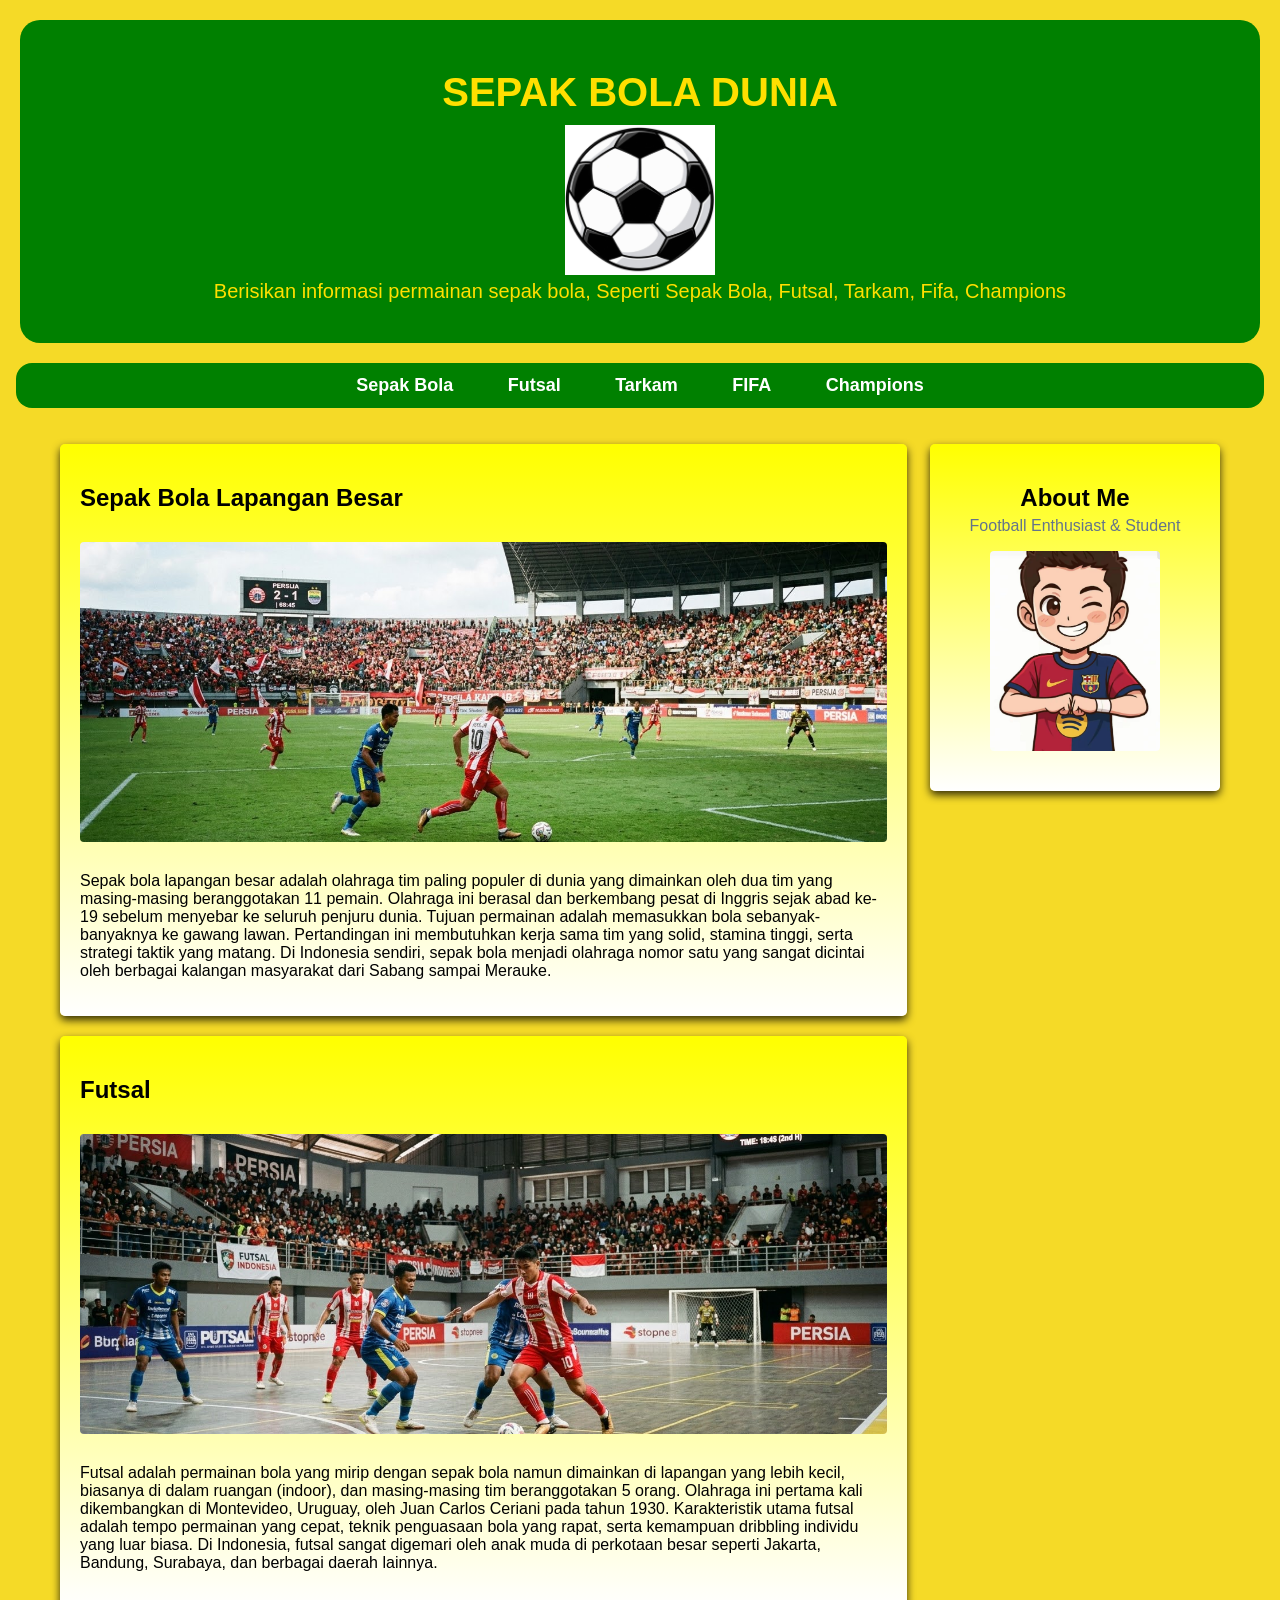
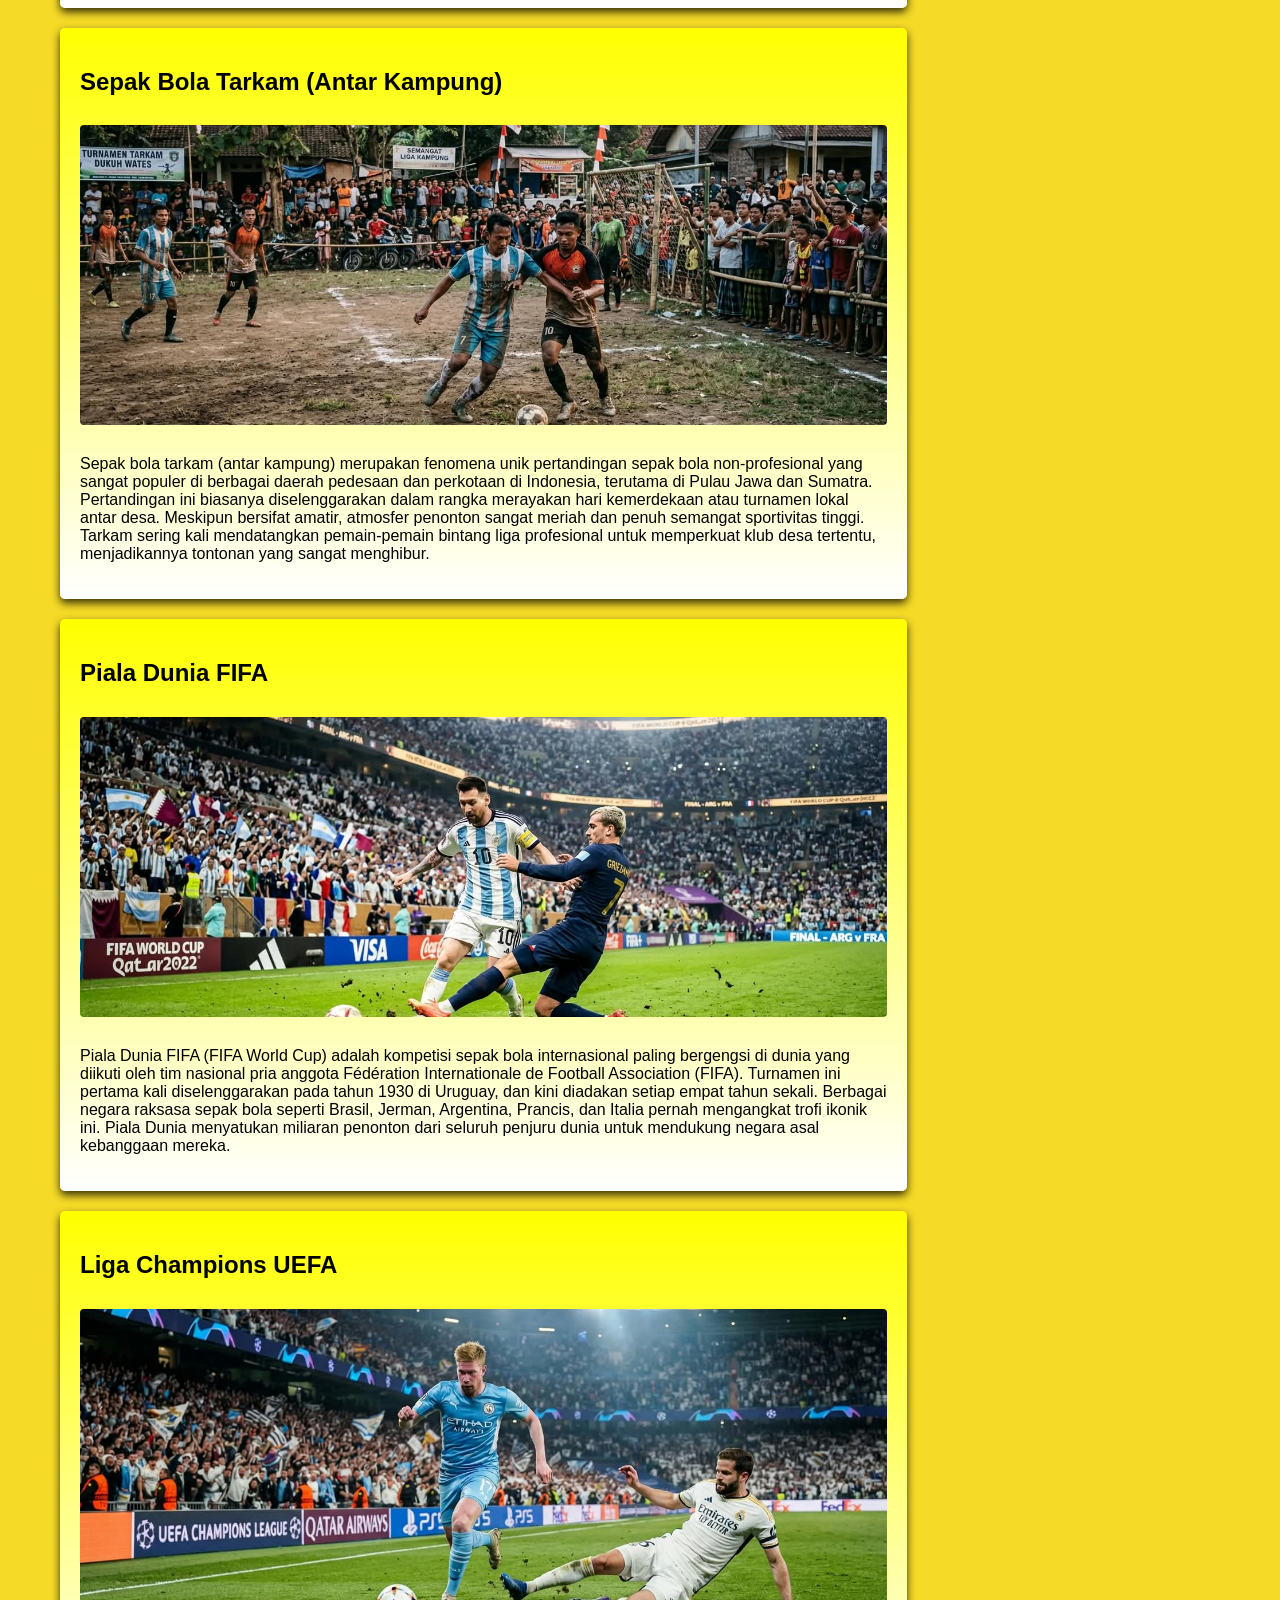
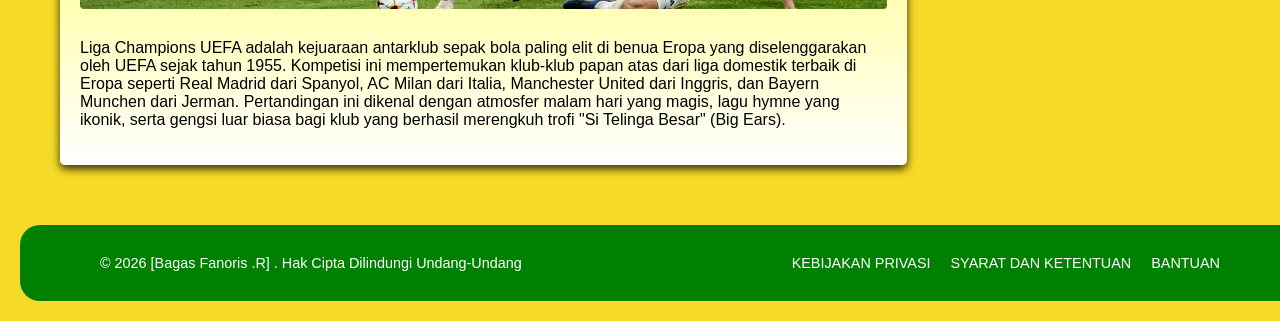
<file: index.html>
<!DOCTYPE html>
<html lang="id">
<head>
    <title>Latihan 16 Semantik</title>
    <link rel="stylesheet" href="Latihan 16 Permainan Sepak Bola.css">
</head>
<body>

    <header>
        <div class="jumbotron">
            <h1>SEPAK BOLA DUNIA</h1>
            <img src="gambar bola 1.jpeg">
            <h2>Berisikan informasi permainan sepak bola, Seperti Sepak Bola, Futsal, Tarkam, Fifa, Champions</h2>
        </div>
        <nav>
            <ul>
                <li><a href="#sepakbola">Sepak Bola</a></li>
                <li><a href="#futsal">Futsal</a></li>
                <li><a href="#tarkam">Tarkam</a></li>
                <li><a href="#fifa">FIFA</a></li>
                <li><a href="#champions">Champions</a></li>
            </ul>
        </nav>
    </header>

    <main>
        <div id="content">
            <article id="sepakbola" class="card">
                <h2>Sepak Bola Lapangan Besar</h2>
                <img src="sepak bola 1.jpeg" alt="Sepak Bola" class="featured-img">
                <p>Sepak bola lapangan besar adalah olahraga tim paling populer di dunia yang dimainkan oleh dua tim yang masing-masing beranggotakan 11 pemain. Olahraga ini berasal dan berkembang pesat di Inggris sejak abad ke-19 sebelum menyebar ke seluruh penjuru dunia. Tujuan permainan adalah memasukkan bola sebanyak-banyaknya ke gawang lawan. Pertandingan ini membutuhkan kerja sama tim yang solid, stamina tinggi, serta strategi taktik yang matang. Di Indonesia sendiri, sepak bola menjadi olahraga nomor satu yang sangat dicintai oleh berbagai kalangan masyarakat dari Sabang sampai Merauke.</p>
            </article>

            <article id="futsal" class="card">
                <h2>Futsal</h2>
                <img src="gambar futsal.jpeg" alt="Futsal" class="featured-img">
                <p>Futsal adalah permainan bola yang mirip dengan sepak bola namun dimainkan di lapangan yang lebih kecil, biasanya di dalam ruangan (indoor), dan masing-masing tim beranggotakan 5 orang. Olahraga ini pertama kali dikembangkan di Montevideo, Uruguay, oleh Juan Carlos Ceriani pada tahun 1930. Karakteristik utama futsal adalah tempo permainan yang cepat, teknik penguasaan bola yang rapat, serta kemampuan dribbling individu yang luar biasa. Di Indonesia, futsal sangat digemari oleh anak muda di perkotaan besar seperti Jakarta, Bandung, Surabaya, dan berbagai daerah lainnya.</p>
            </article>

            <article id="tarkam" class="card">
                <h2>Sepak Bola Tarkam (Antar Kampung)</h2>
                <img src="gambar futsal yang asli.jpeg" alt="Tarkam" class="featured-img">
                <p>Sepak bola tarkam (antar kampung) merupakan fenomena unik pertandingan sepak bola non-profesional yang sangat populer di berbagai daerah pedesaan dan perkotaan di Indonesia, terutama di Pulau Jawa dan Sumatra. Pertandingan ini biasanya diselenggarakan dalam rangka merayakan hari kemerdekaan atau turnamen lokal antar desa. Meskipun bersifat amatir, atmosfer penonton sangat meriah dan penuh semangat sportivitas tinggi. Tarkam sering kali mendatangkan pemain-pemain bintang liga profesional untuk memperkuat klub desa tertentu, menjadikannya tontonan yang sangat menghibur.</p>
            </article>

            <article id="fifa" class="card">
                <h2>Piala Dunia FIFA</h2>
                <img src="gambar sepak bola dunia yang asli.jpeg" alt="Piala Dunia FIFA" class="featured-img">
                <p>Piala Dunia FIFA (FIFA World Cup) adalah kompetisi sepak bola internasional paling bergengsi di dunia yang diikuti oleh tim nasional pria anggota Fédération Internationale de Football Association (FIFA). Turnamen ini pertama kali diselenggarakan pada tahun 1930 di Uruguay, dan kini diadakan setiap empat tahun sekali. Berbagai negara raksasa sepak bola seperti Brasil, Jerman, Argentina, Prancis, dan Italia pernah mengangkat trofi ikonik ini. Piala Dunia menyatukan miliaran penonton dari seluruh penjuru dunia untuk mendukung negara asal kebanggaan mereka.</p>
            </article>

            <article id="champions" class="card">
                <h2>Liga Champions UEFA</h2>
                <img src="gambar sepak bola liga.jpeg" alt="Liga Champions" class="featured-img">
                <p>Liga Champions UEFA adalah kejuaraan antarklub sepak bola paling elit di benua Eropa yang diselenggarakan oleh UEFA sejak tahun 1955. Kompetisi ini mempertemukan klub-klub papan atas dari liga domestik terbaik di Eropa seperti Real Madrid dari Spanyol, AC Milan dari Italia, Manchester United dari Inggris, dan Bayern Munchen dari Jerman. Pertandingan ini dikenal dengan atmosfer malam hari yang magis, lagu hymne yang ikonik, serta gengsi luar biasa bagi klub yang berhasil merengkuh trofi "Si Telinga Besar" (Big Ears).</p>
            </article>
        </div>

        <aside>
            <article class="profile card">
                <header>
                    <h2>About Me</h2>
                    <p>Football Enthusiast & Student</p>
                </header>
                <section>
                    <figure>
                        <img src="gambar fbc.jpeg" alt="Profil" class="profile img"/>
                    </figure>
                </section>
            </article>    
        </aside>
    </main>    
    <footer class="footer">
            <div class="footer-content">
                <p>&copy; 2026 [Bagas Fanoris .R] . Hak Cipta Dilindungi Undang-Undang</p>
                <ul class="footer-links">
                    <li><a href="#privacy">KEBIJAKAN PRIVASI </a></li>
                    <li><a href="#term">SYARAT DAN KETENTUAN</a></li>
                    <li><a href="#kontak">BANTUAN</a></li>
                </ul>
            </div>
        </footer>   
        </div>
</body>
</html>
</file>
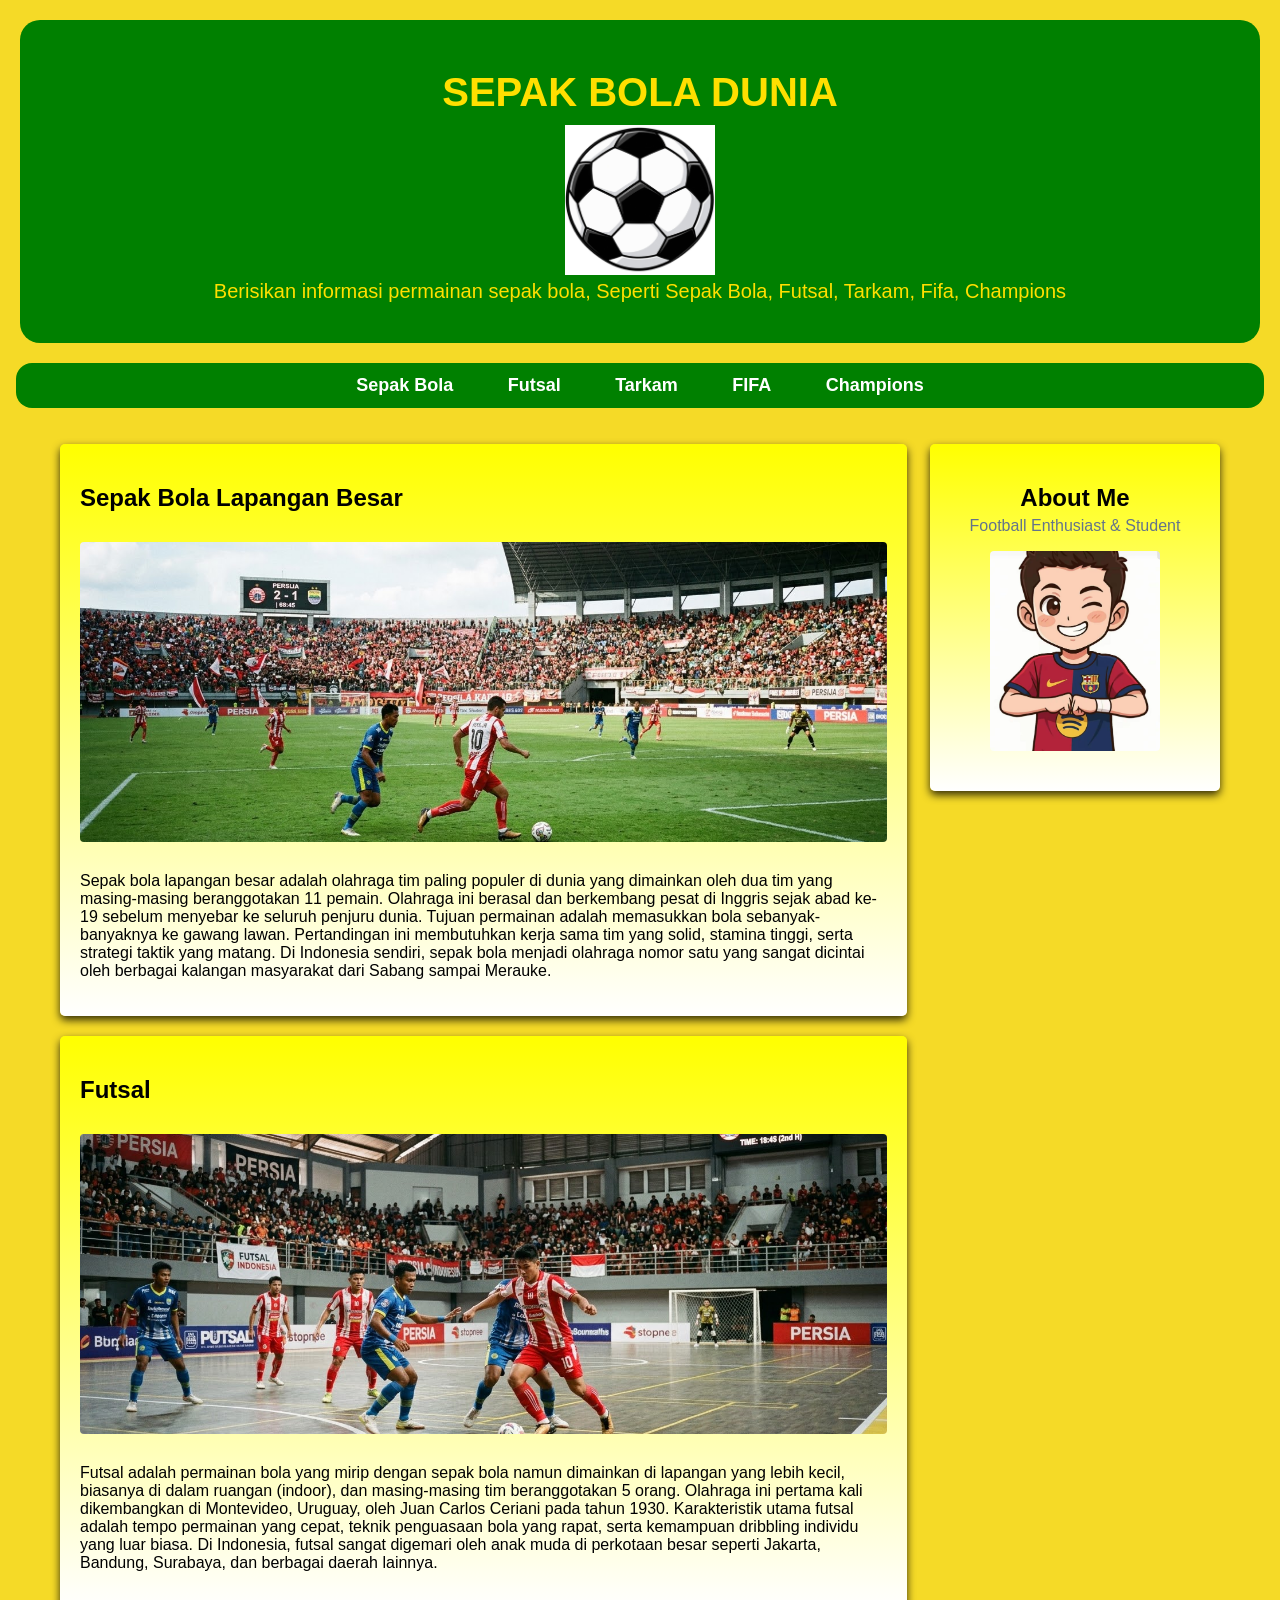
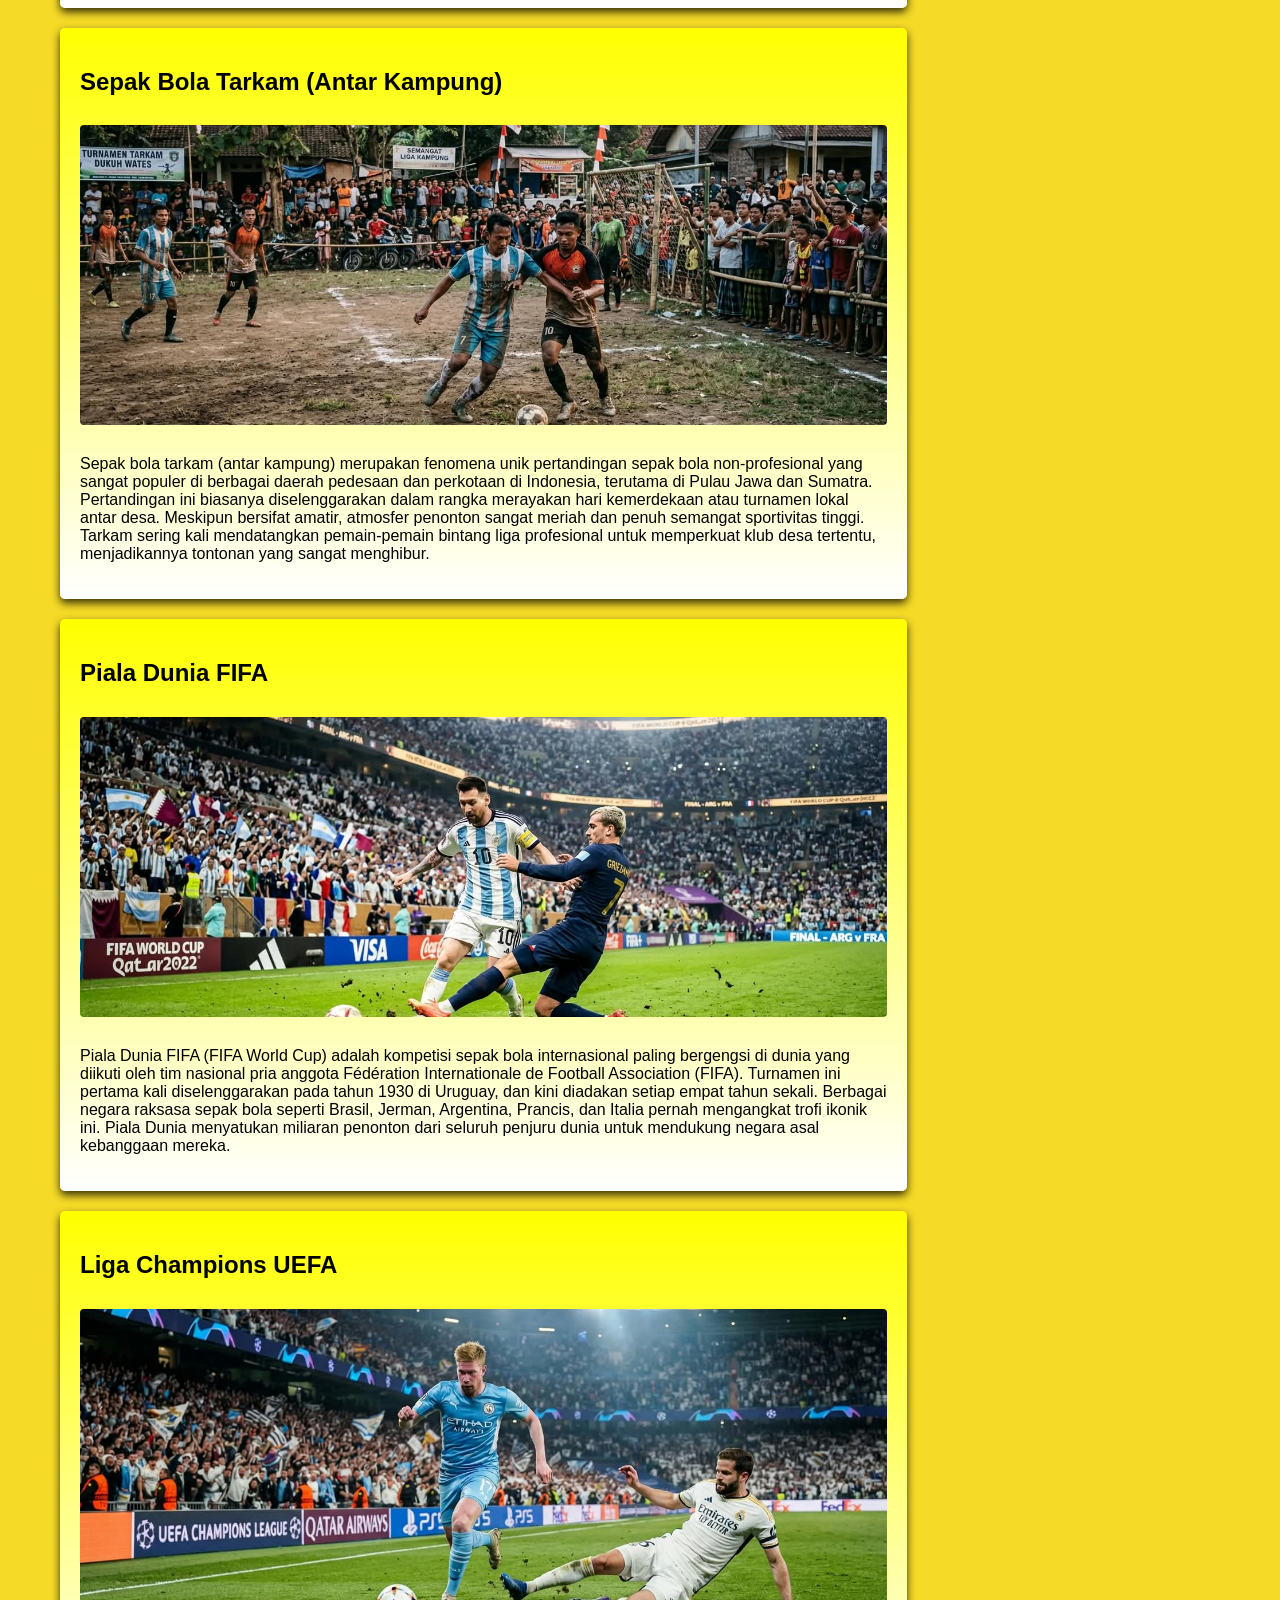
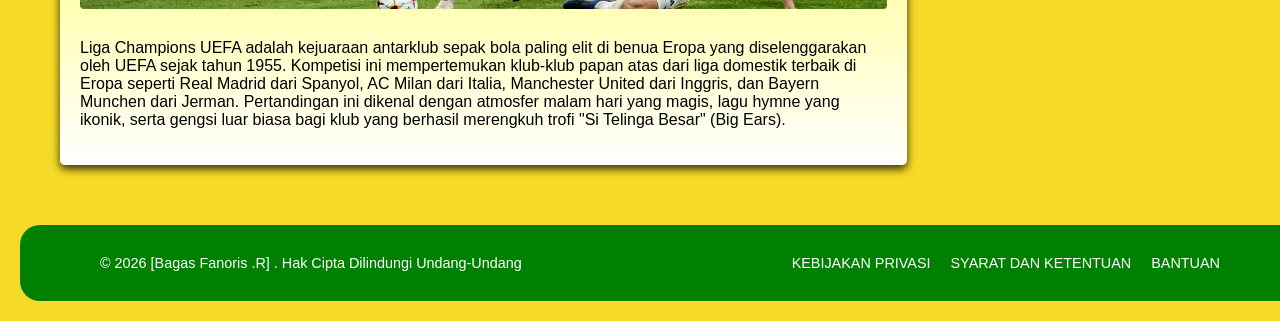
<file: Latihan 16 Semantik.html>
<!DOCTYPE html>
<html lang="id">
<head>
    <title>Latihan 16 Semantik</title>
    <link rel="stylesheet" href="Latihan 16 Permainan Sepak Bola.css">
</head>
<body>

    <header>
        <div class="jumbotron">
            <h1>SEPAK BOLA DUNIA</h1>
            <img src="gambar bola 1.jpeg">
            <h2>Berisikan informasi permainan sepak bola, Seperti Sepak Bola, Futsal, Tarkam, Fifa, Champions</h2>
        </div>
        <nav>
            <ul>
                <li><a href="#sepakbola">Sepak Bola</a></li>
                <li><a href="#futsal">Futsal</a></li>
                <li><a href="#tarkam">Tarkam</a></li>
                <li><a href="#fifa">FIFA</a></li>
                <li><a href="#champions">Champions</a></li>
            </ul>
        </nav>
    </header>

    <main>
        <div id="content">
            <article id="sepakbola" class="card">
                <h2>Sepak Bola Lapangan Besar</h2>
                <img src="sepak bola 1.jpeg" alt="Sepak Bola" class="featured-img">
                <p>Sepak bola lapangan besar adalah olahraga tim paling populer di dunia yang dimainkan oleh dua tim yang masing-masing beranggotakan 11 pemain. Olahraga ini berasal dan berkembang pesat di Inggris sejak abad ke-19 sebelum menyebar ke seluruh penjuru dunia. Tujuan permainan adalah memasukkan bola sebanyak-banyaknya ke gawang lawan. Pertandingan ini membutuhkan kerja sama tim yang solid, stamina tinggi, serta strategi taktik yang matang. Di Indonesia sendiri, sepak bola menjadi olahraga nomor satu yang sangat dicintai oleh berbagai kalangan masyarakat dari Sabang sampai Merauke.</p>
            </article>

            <article id="futsal" class="card">
                <h2>Futsal</h2>
                <img src="gambar futsal.jpeg" alt="Futsal" class="featured-img">
                <p>Futsal adalah permainan bola yang mirip dengan sepak bola namun dimainkan di lapangan yang lebih kecil, biasanya di dalam ruangan (indoor), dan masing-masing tim beranggotakan 5 orang. Olahraga ini pertama kali dikembangkan di Montevideo, Uruguay, oleh Juan Carlos Ceriani pada tahun 1930. Karakteristik utama futsal adalah tempo permainan yang cepat, teknik penguasaan bola yang rapat, serta kemampuan dribbling individu yang luar biasa. Di Indonesia, futsal sangat digemari oleh anak muda di perkotaan besar seperti Jakarta, Bandung, Surabaya, dan berbagai daerah lainnya.</p>
            </article>

            <article id="tarkam" class="card">
                <h2>Sepak Bola Tarkam (Antar Kampung)</h2>
                <img src="gambar futsal yang asli.jpeg" alt="Tarkam" class="featured-img">
                <p>Sepak bola tarkam (antar kampung) merupakan fenomena unik pertandingan sepak bola non-profesional yang sangat populer di berbagai daerah pedesaan dan perkotaan di Indonesia, terutama di Pulau Jawa dan Sumatra. Pertandingan ini biasanya diselenggarakan dalam rangka merayakan hari kemerdekaan atau turnamen lokal antar desa. Meskipun bersifat amatir, atmosfer penonton sangat meriah dan penuh semangat sportivitas tinggi. Tarkam sering kali mendatangkan pemain-pemain bintang liga profesional untuk memperkuat klub desa tertentu, menjadikannya tontonan yang sangat menghibur.</p>
            </article>

            <article id="fifa" class="card">
                <h2>Piala Dunia FIFA</h2>
                <img src="gambar sepak bola dunia yang asli.jpeg" alt="Piala Dunia FIFA" class="featured-img">
                <p>Piala Dunia FIFA (FIFA World Cup) adalah kompetisi sepak bola internasional paling bergengsi di dunia yang diikuti oleh tim nasional pria anggota Fédération Internationale de Football Association (FIFA). Turnamen ini pertama kali diselenggarakan pada tahun 1930 di Uruguay, dan kini diadakan setiap empat tahun sekali. Berbagai negara raksasa sepak bola seperti Brasil, Jerman, Argentina, Prancis, dan Italia pernah mengangkat trofi ikonik ini. Piala Dunia menyatukan miliaran penonton dari seluruh penjuru dunia untuk mendukung negara asal kebanggaan mereka.</p>
            </article>

            <article id="champions" class="card">
                <h2>Liga Champions UEFA</h2>
                <img src="gambar sepak bola liga.jpeg" alt="Liga Champions" class="featured-img">
                <p>Liga Champions UEFA adalah kejuaraan antarklub sepak bola paling elit di benua Eropa yang diselenggarakan oleh UEFA sejak tahun 1955. Kompetisi ini mempertemukan klub-klub papan atas dari liga domestik terbaik di Eropa seperti Real Madrid dari Spanyol, AC Milan dari Italia, Manchester United dari Inggris, dan Bayern Munchen dari Jerman. Pertandingan ini dikenal dengan atmosfer malam hari yang magis, lagu hymne yang ikonik, serta gengsi luar biasa bagi klub yang berhasil merengkuh trofi "Si Telinga Besar" (Big Ears).</p>
            </article>
        </div>

        <aside>
            <article class="profile card">
                <header>
                    <h2>About Me</h2>
                    <p>Football Enthusiast & Student</p>
                </header>
                <section>
                    <figure>
                        <img src="gambar fbc.jpeg" alt="Profil" class="profile img"/>
                    </figure>
                </section>
            </article>    
        </aside>
    </main>    
    <footer class="footer">
            <div class="footer-content">
                <p>&copy; 2026 [Bagas Fanoris .R] . Hak Cipta Dilindungi Undang-Undang</p>
                <ul class="footer-links">
                    <li><a href="#privacy">KEBIJAKAN PRIVASI </a></li>
                    <li><a href="#term">SYARAT DAN KETENTUAN</a></li>
                    <li><a href="#kontak">BANTUAN</a></li>
                </ul>
            </div>
        </footer>   
        </div>
</body>
</html>
</file>
<file: Latihan 16 Permainan Sepak Bola.css>
* {
    box-sizing: border-box;
}

body {
    font-family: Arial, sans-serif;
    margin: 0;
    padding: 0;
    background-color: #F5DA27;
}

.jumbotron {
    margin: 20px;
    border-radius: 20px;
    background-color: #008000;
    font-size: 20px;
    color: #FFDF00;
    padding: 40px;
    text-align: center;
}

.jumbotron h1 {
    margin:  10px ;
}

.jumbotron h2 {
    margin: 0;
    font-size: 20px;
    font-weight: normal;
}
.jumbotron img{
    width: 150px;
    height: 150px;
}

nav {
    background-color: #008000;
    padding: 12px;
    text-align: center;
    border-radius: 16px;
    margin: 16px;
}

nav ul {
    margin: 0;
    padding: 0;
    list-style: none;
}

nav li {
    display: inline;
    margin: 0 25px;
}

nav a {
    font-size: 18px;
    font-weight: bold;
    text-decoration: none;
    color: white;
    transition: color 0.3s;
}

nav a:hover {
    color: #fde047;
}

main {
    padding: 20px;
    overflow: auto;
    max-width: 1200px;
    margin: 0 auto;
}

#content {
    float: left;
    width: 73%;
}

aside {
    float: right;
    width: 25%;
}

.card {
    background:linear-gradient(yellow,white);
    box-shadow: 0 4px 8px 0 rgba(0, 0, 0, 0.8);
    border-radius: 5px;
    padding: 20px;
    margin-bottom: 20px;
}

.featured-img {
    width: 100%;
    max-height: 300px;
    object-fit: cover;
    object-position: center;
    border-radius: 4px;
    margin-top: 10px;
    margin-bottom: 10px;
}

.profile {
    text-align: center;
}

.profile h2 {
    margin-bottom: 5px;
}

.profile p {
    color: #64748b;
    margin-top: 0;
}

.profile img {
    width: 100%;
    max-height: 200px;
    object-fit: cover;
    object-position: center;
    border-radius: 4px;
}

.footer {
    background-color: #008000;
    color: white;
    padding: 30px 0;
    width: 100%;
    clear: both;
    margin: 20px;
    border-radius: 20px;
    box-sizing: 40PX;
}

.footer-content {
    max-width: 1160px;
    margin: 0 auto;
    padding: 0 20px;
    display: flex;
    justify-content: space-between;
    align-items: center;
    flex-wrap: wrap;
    gap: 10px;
    font-size: 0.9rem;
}

.footer-content p {
    margin: 0;
}

.footer-links {
    list-style: none;
    display: flex;
    gap: 20px;
    margin: 0;
    padding: 0;
}

.footer-links li a {
    color: white;
    text-decoration: none;
    transition: color 0.3s;
}

.footer-links li a:hover {
    color: #38bdf8;
}
</file>
